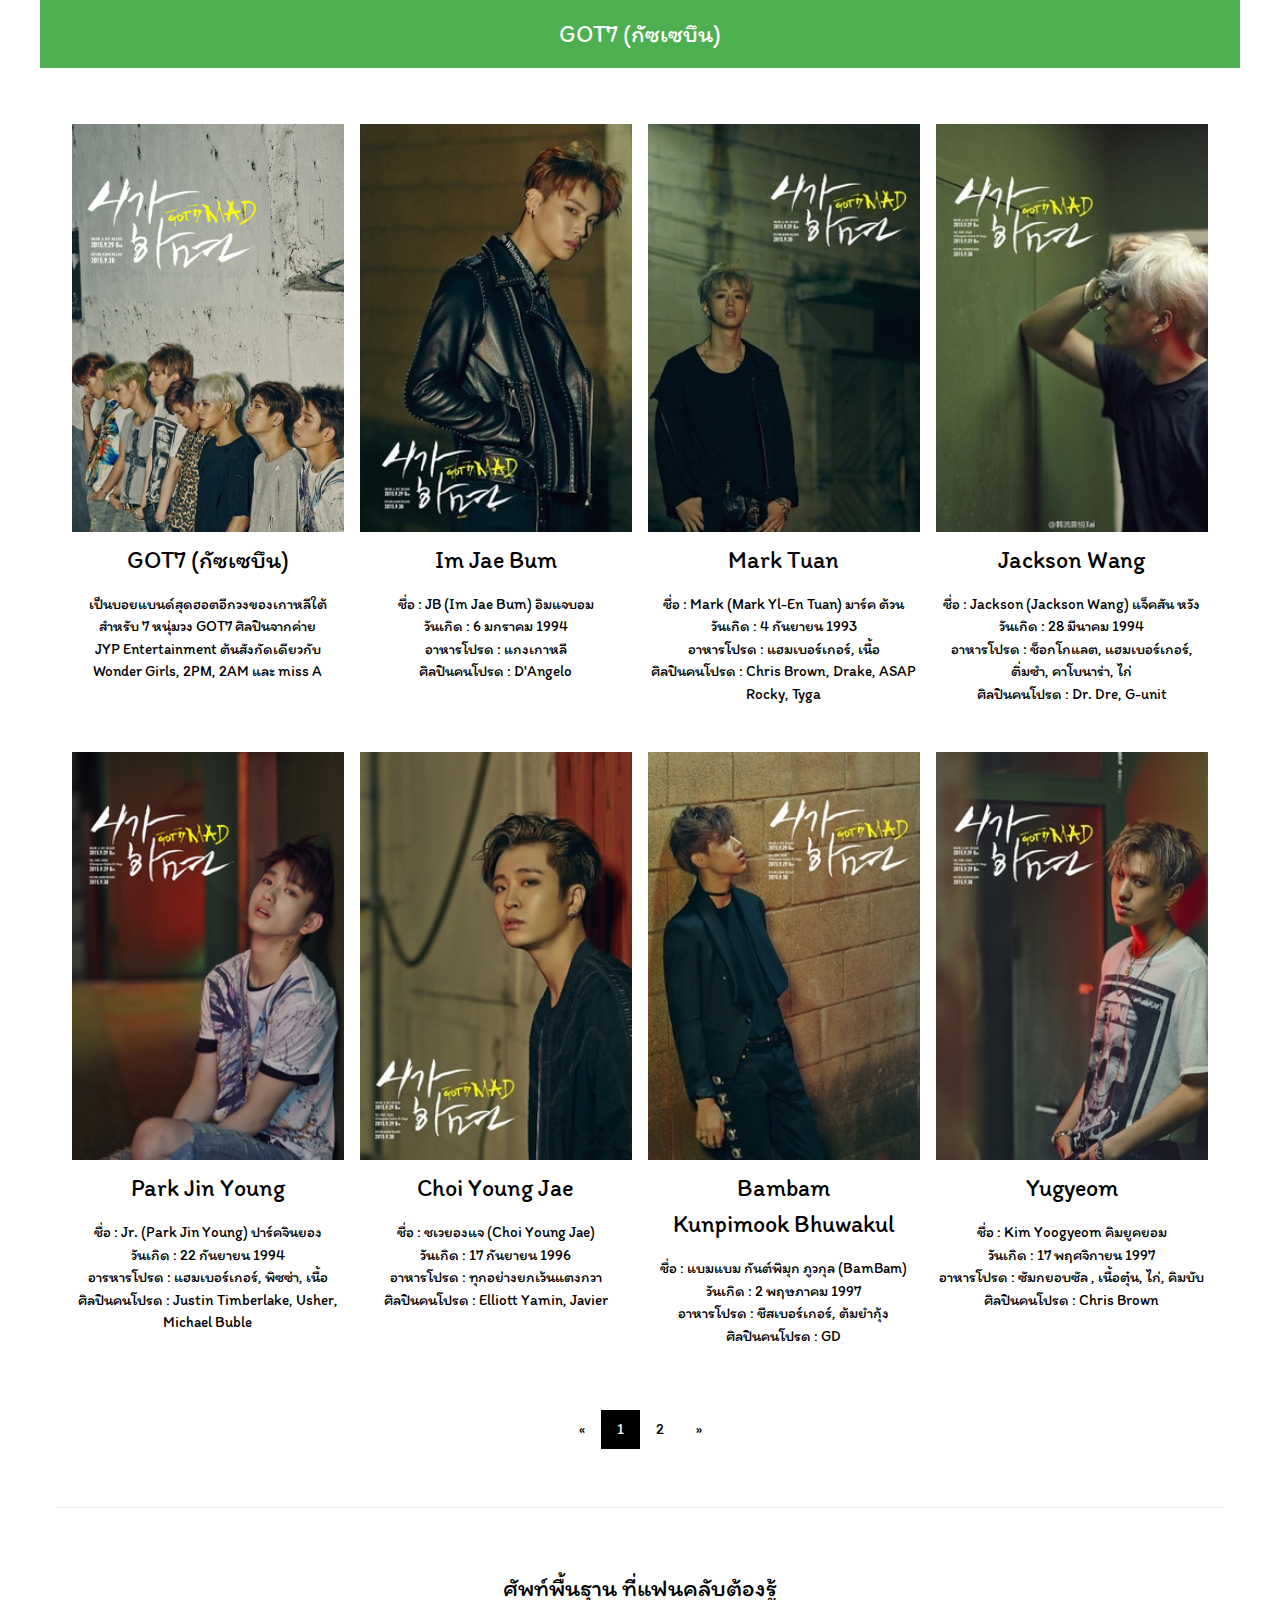
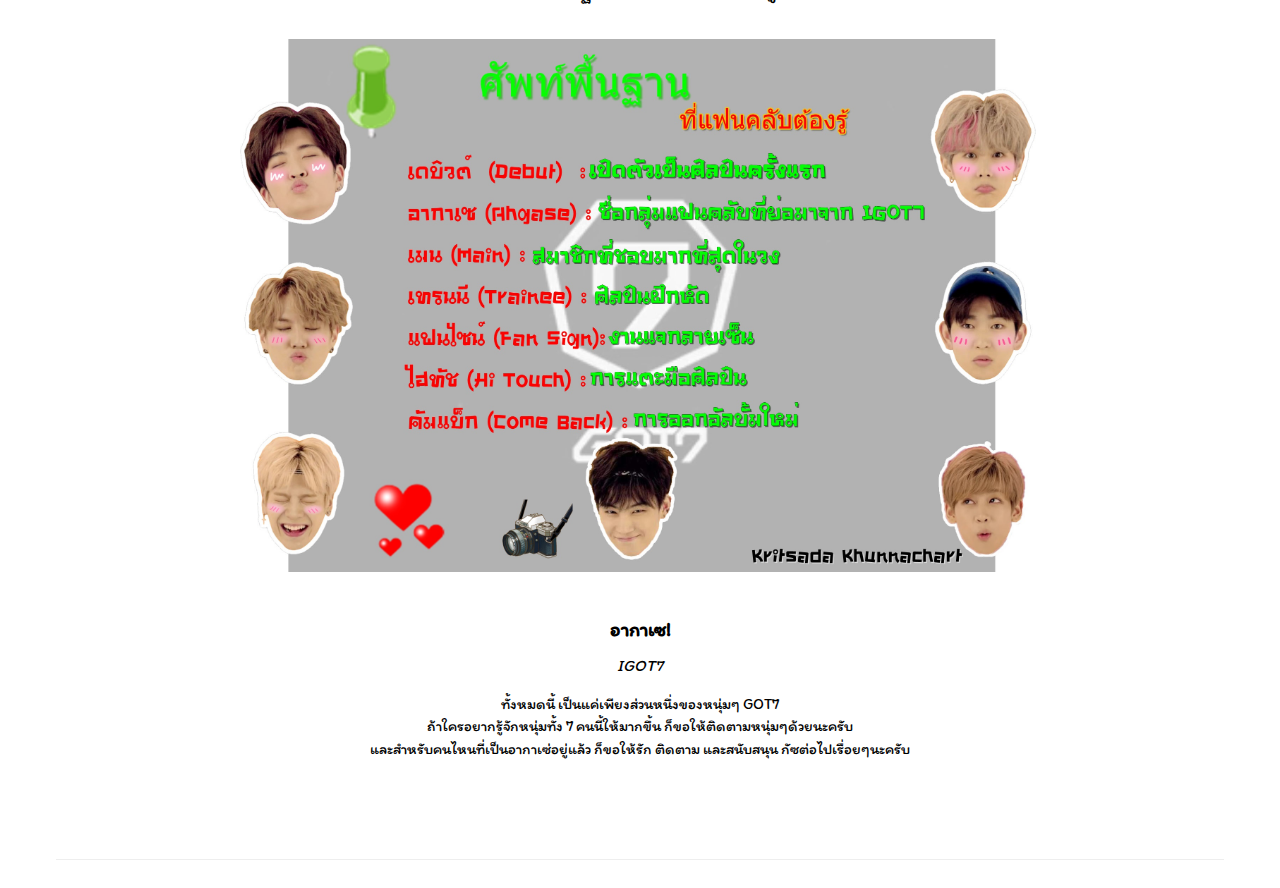
<file: GOT7/got7-1.html>
<!DOCTYPE html>
<html>
<title>GOT7 BY MAN</title>
<meta charset="UTF-8">
<meta name="viewport" content="width=device-width, initial-scale=1">
<link rel="stylesheet" href="https://www.w3schools.com/w3css/4/w3.css">
<link rel='stylesheet' href='https://fonts.googleapis.com/css?family=Itim' >
<style>
body,h1,h2,h3,h4,h5,h6 {font-family:"Itim",sans-serif}
.w3-bar-block .w3-bar-item {padding:20px}
</style>
<body>


<!-- Top menu -->
<div class="w3-top">
  <div class="w3-green w3-xlarge" style="max-width:1200px;margin:auto">
    
    
    <div class="w3-center w3-padding-16" >GOT7 (กัซเซบึน) </div>
  </div>
</div>
  
<!-- !PAGE CONTENT! -->
<div class="w3-main w3-content w3-padding" style="max-width:1200px;margin-top:100px">

  <!-- First Photo Grid-->
  <div class="w3-row-padding w3-padding-16 w3-center" id="food">
    <div class="w3-quarter">
      <img src="GOT7/GOT7.1.jpg" alt="GOT7" style="width:100%">
      <h3>GOT7 (กัซเซบึน) </h3>
      <p>เป็นบอยแบนด์สุดฮอตอีกวงของเกาหลีใต้ <br> 
		    สำหรับ 7 หนุ่มวง GOT7 ศิลปินจากค่าย <br>
		 JYP Entertainment ต้นสังกัดเดียวกับ  <br>
		 Wonder Girls, 2PM, 2AM และ miss A </p>
    </div>
    <div class="w3-quarter">
      <img src="GOT7/1.1.jpg" alt="JB" style="width:100%">
      <h3> Im Jae Bum</h3>
      <p>ชื่อ : JB (Im Jae Bum) อิมแจบอม <br>
		   วันเกิด : 6 มกราคม 1994  <br>
                           อาหารโปรด : แกงเกาหลี<br>
		  ศิลปินคนโปรด : D'Angelo </p>
    </div>
    <div class="w3-quarter">
      <img src="GOT7/1.2.jpg" alt="Mark" style="width:100%">
      <h3>Mark Tuan</h3>
      <p>ชื่อ : Mark (Mark Yl-En Tuan) มาร์ค ต้วน<br>
		    วันเกิด : 4 กันยายน 1993<br>
		    อาหารโปรด : แฮมเบอร์เกอร์, เนื้อ<br>
		    ศิลปินคนโปรด : Chris Brown, Drake, ASAP Rocky, Tyga</p>
    </div>
    <div class="w3-quarter">
      <img src="GOT7/1.3.jpg" alt="Jackson" style="width:100%">
      <h3>Jackson Wang</h3>
      <p>ชื่อ : Jackson (Jackson Wang) แจ็คสัน หวัง <br>
		   วันเกิด : 28 มีนาคม 1994 <br>
		   อาหารโปรด : ช็อกโกแลต, แฮมเบอร์เกอร์, ติ่มซำ, คาโบนาร่า, ไก่ <br>
		   ศิลปินคนโปรด : Dr. Dre, G-unit </p>
    </div>
  </div>
  
  <!-- Second Photo Grid-->
  <div class="w3-row-padding w3-padding-16 w3-center">
    <div class="w3-quarter">
      <img src="GOT7/1.4.png" alt="Jinyoung" style="width:100%">
      <h3>Park Jin Young</h3>
      <p>ชื่อ : Jr. (Park Jin Young) ปาร์คจินยอง<br>
		   วันเกิด : 22 กันยายน 1994<br>
		   อารหารโปรด : แฮมเบอร์เกอร์, พิซซ่า, เนื้อ<br>
		   ศิลปินคนโปรด : Justin Timberlake, Usher, Michael Buble</p>
    </div>
    <div class="w3-quarter">
      <img src="GOT7/1.5.jpg" alt="Youngjea" style="width:100%">
      <h3>Choi Young Jae</h3>
      <p>ชื่อ : ชเวยองแจ (Choi Young Jae)<br>
                           วันเกิด : 17 กันยายน 1996 <br>
                           อาหารโปรด : ทุกอย่างยกเว้นแตงกวา <br>
                           ศิลปินคนโปรด : Elliott Yamin, Javier</p>
    </div>
    <div class="w3-quarter">
      <img src="GOT7/1.6.jpg" alt="BamBam" style="width:100%">
      <h3>Bambam <br> Kunpimook Bhuwakul</h3>
      <p>ชื่อ : แบมแบม กันต์พิมุก ภูวกุล (BamBam)<br>
		   วันเกิด : 2 พฤษภาคม 1997 <br>
		   อาหารโปรด : ชีสเบอร์เกอร์, ต้มยำกุ้ง <br>
                           ศิลปินคนโปรด : GD</p>
    </div>
    <div class="w3-quarter">
      <img src="GOT7/1.7.jpg" alt="Yugyeom" style="width:100%">
      <h3>Yugyeom</h3>
      <p>ชื่อ : Kim Yoogyeom คิมยูคยอม<br>
		  วันเกิด : 17 พฤศจิกายน 1997<br>
		  อาหารโปรด : ซัมกยอบซัล , เนื้อตุ๋น, ไก่, คิมบับ<br>
		  ศิลปินคนโปรด : Chris Brown</p>
    </div>
  </div>

  
  
  <!-- Pagination -->
  <div class="w3-center w3-padding-32">
    <div class="w3-bar">
      <a href="got7-1.html" class="w3-bar-item w3-button w3-hover-black">«</a>
      <a href="got7-1.html" class="w3-bar-item w3-black w3-button">1</a>
      <a href="got7-2.html" class="w3-bar-item w3-button w3-hover-black">2</a>
      <!-- a href="foodtemplate3.html" class="w3-bar-item w3-button w3-hover-black">3</a -->
      <a href="got7-2.html" class="w3-bar-item w3-button w3-hover-black">»</a>
    </div>
  </div>
  
  <hr id="about">

  <!-- About Section -->
  <div class="w3-container w3-padding-32 w3-center">  
    <h3>ศัพท์พื้นฐาน ที่แฟนคลับต้องรู้ </h3><br>
    <img src="GOT7/WORD.jpg" alt="Me" class="w3-image" style="display:block;margin:auto" width="800" height="533">
    <div class="w3-padding-32">
      <h4><b>อากาเซ!</b></h4>
      <h6><i> IGOT7</i></h6>
      <p>ทั้งหมดนี้ เป็นแค่เพียงส่วนหนึ่งของหนุ่มๆ GOT7 <br>
    	  ถ้าใครอยากรู้จักหนุ่มทั้ง 7 คนนี้ให้มากขึ้น ก็ขอให้ติดตามหนุ่มๆด้วยนะครับ <br>  
		  และสำหรับคนไหนที่เป็นอากาเซ่อยู่แล้ว ก็ขอให้รัก ติดตาม และสนับสนุน กัซต่อไปเรื่อยๆนะครับ</p>
    </div>
  </div>
  <hr>
  

</div>



</body>
</html>
</file>
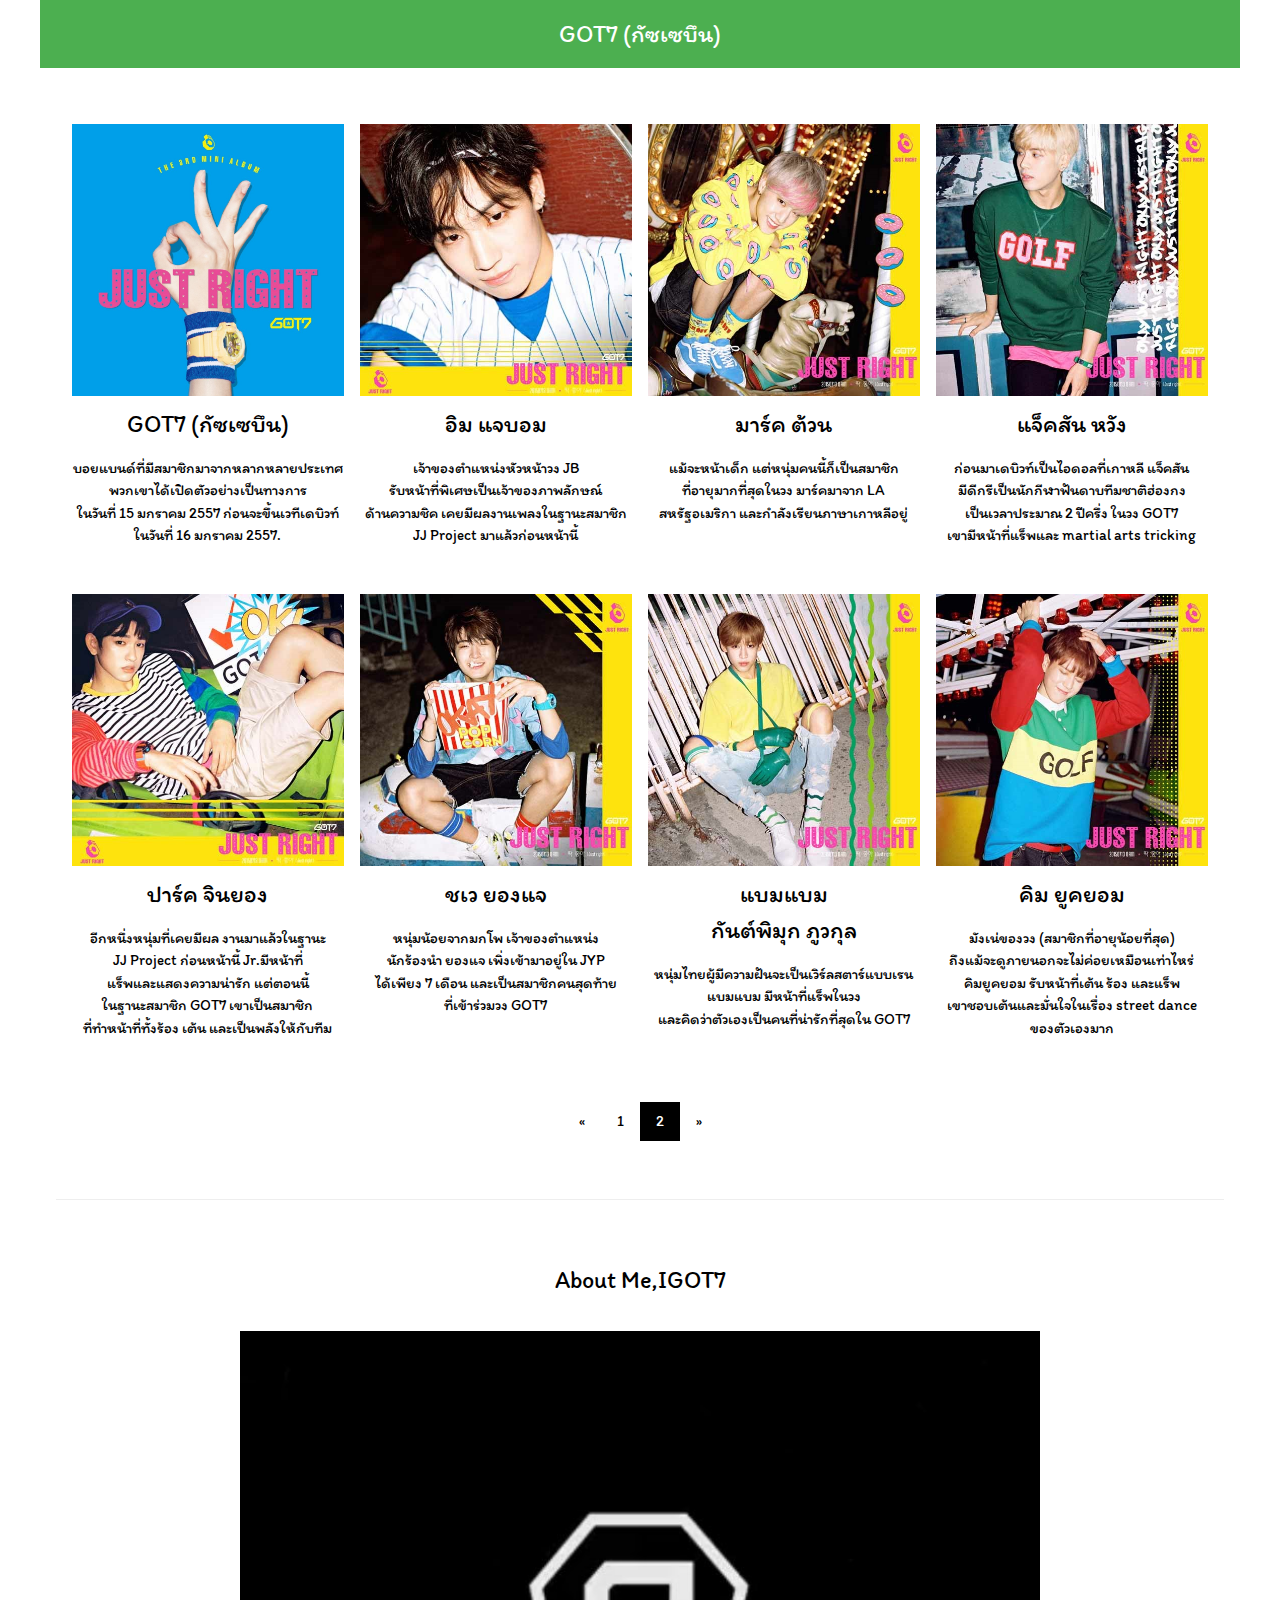
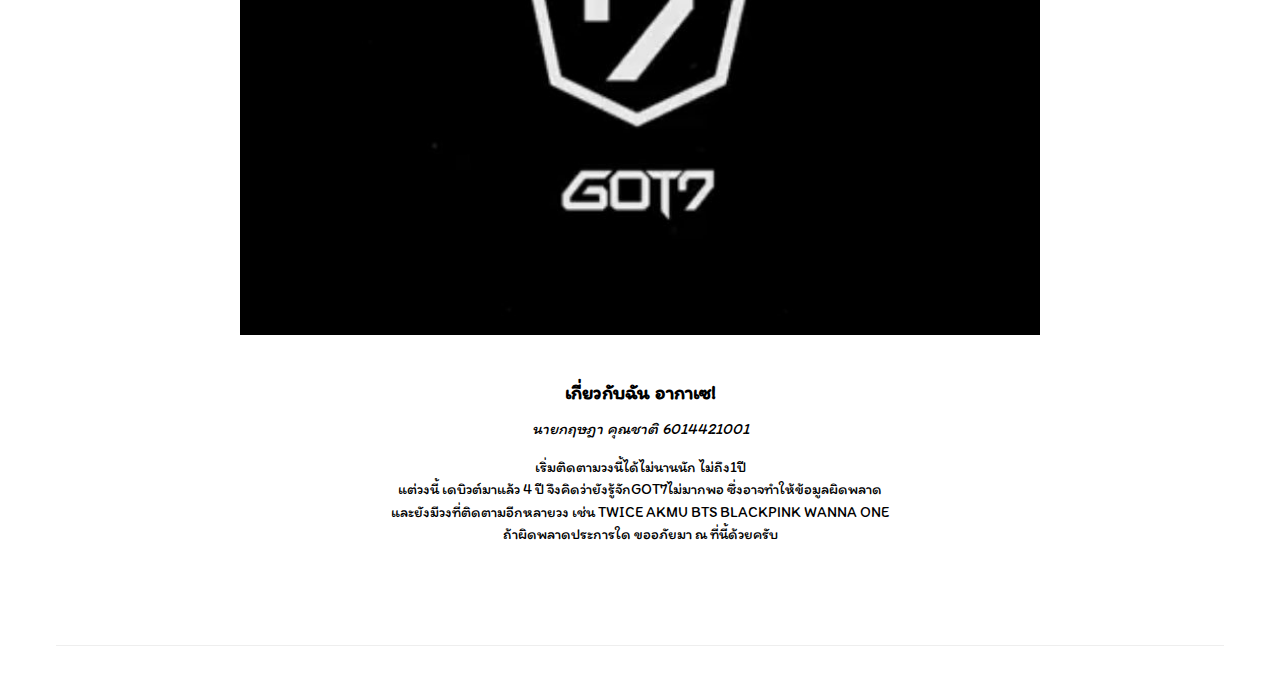
<file: GOT7/got7-2.html>
<!DOCTYPE html>
<html>
<title>GOT7 BY MAN</title>
<meta charset="UTF-8">
<meta name="viewport" content="width=device-width, initial-scale=1">
<link rel="stylesheet" href="https://www.w3schools.com/w3css/4/w3.css">
<link rel='stylesheet' href='https://fonts.googleapis.com/css?family=Itim' >
<style>
body,h1,h2,h3,h4,h5,h6 {font-family:"Itim",sans-serif}
.w3-bar-block .w3-bar-item {padding:20px}
</style>
<body>


<!-- Top menu -->
<div class="w3-top">
  <div class="w3-green w3-xlarge" style="max-width:1200px;margin:auto">
    
    
    <div class="w3-center w3-padding-16"> GOT7 (กัซเซบึน)  </div>
  </div>
</div>
  
<!-- !PAGE CONTENT! -->
<div class="w3-main w3-content w3-padding" style="max-width:1200px;margin-top:100px">

  <!-- First Photo Grid-->
  <div class="w3-row-padding w3-padding-16 w3-center" id="food">
    <div class="w3-quarter">
      <img src="GOT7/GOT7.2.jpg" alt="กัซ" style="width:100%">
      <h3> GOT7 (กัซเซบึน) </h3>
      <p>บอยแบนด์ที่มีสมาชิกมาจากหลากหลายประเทศ<br> พวกเขาได้เปิดตัวอย่างเป็นทางการ<br>ในวันที่ 15 มกราคม 2557 ก่อนจะขึ้นเวทีเดบิวท์<br> ในวันที่ 16 มกราคม 2557.</p>
    </div>
    <div class="w3-quarter">
      <img src="GOT7/2.1.jpg" alt="เจบี" style="width:100%">
      <h3>อิม แจบอม</h3>
      <p>เจ้าของตำแหน่งหัวหน้าวง JB <br> รับหน้าที่พิเศษเป็นเจ้าของภาพลักษณ์<br> ด้านความชิค เคยมีผลงานเพลงในฐานะสมาชิก <br>JJ Project มาแล้วก่อนหน้านี้</p>
    </div>
    <div class="w3-quarter">
      <img src="GOT7/2.2.jpg" alt="มัคคึ" style="width:100%">
      <h3>มาร์ค ต้วน</h3>
      <p>แม้จะหน้าเด็ก แต่หนุ่มคนนี้ก็เป็นสมาชิก <br>ที่อายุมากที่สุดในวง มาร์คมาจาก LA <br> สหรัฐอเมริกา และกำลังเรียนภาษาเกาหลีอยู่</p>
      
    </div>
    <div class="w3-quarter">
      <img src="GOT7/2.3.jpg" alt="แจ็คสัน" style="width:100%">
      <h3>แจ็คสัน  หวัง</h3>
      <p>ก่อนมาเดบิวท์เป็นไอดอลที่เกาหลี แจ็คสัน  <br>มีดีกรีเป็นนักกีฬาฟันดาบทีมชาติฮ่องกง <br>เป็นเวลาประมาณ 2 ปีครึ่ง ในวง GOT7<br> เขามีหน้าที่แร็พและ martial arts tricking</p>
    </div>
  </div>
  
  <!-- Second Photo Grid-->
  <div class="w3-row-padding w3-padding-16 w3-center">
    <div class="w3-quarter">
      <img src="GOT7/2.4.jpg" alt="จินยอง" style="width:100%">
      <h3>ปาร์ค จินยอง</h3>
      <p> อีกหนึ่งหนุ่มที่เคยมีผล งานมาแล้วในฐานะ <br> JJ Project ก่อนหน้านี้ Jr.มีหน้าที่ <br> แร็พและแสดงความน่ารัก แต่ตอนนี้ <br>ในฐานะสมาชิก GOT7 เขาเป็นสมาชิก <br>ที่ทำหน้าที่ทั้งร้อง เต้น และเป็นพลังให้กับทีม
</p>
    </div>
    <div class="w3-quarter">
      <img src="GOT7/2.5.jpg" alt="ยองแจ" style="width:100%">
      <h3>ชเว ยองแจ</h3>
      <p> หนุ่มน้อยจากมกโพ เจ้าของตำแหน่ง <br>นักร้องนำ ยองแจ เพิ่งเข้ามาอยู่ใน JYP <br>ได้เพียง 7 เดือน และเป็นสมาชิกคนสุดท้าย <br>ที่เข้าร่วมวง GOT7 
</p>
    </div>
    <div class="w3-quarter">
      <img src="GOT7/2.6.jpg" alt="แบมแบม" style="width:100%">
      <h3>แบมแบม <br> กันต์พิมุก ภูวกุล </h3>
      <p>หนุ่มไทยผู้มีความฝันจะเป็นเวิร์ลสตาร์แบบเรน <br>แบมแบม มีหน้าที่แร็พในวง <br> และคิดว่าตัวเองเป็นคนที่น่ารักที่สุดใน GOT7</p>
    </div>
    <div class="w3-quarter">
      <img src="GOT7/2.7.jpg" alt="ยูคยอม" style="width:100%">
      <h3>คิม ยูคยอม</h3>
      <p>มังเน่ของวง (สมาชิกที่อายุน้อยที่สุด) <br> ถึงแม้จะดูภายนอกจะไม่ค่อยเหมือนเท่าไหร่ <br> คิมยูคยอม รับหน้าที่เต้น ร้อง และแร็พ   <br>เขาชอบเต้นและมั่นใจในเรื่อง street dance  <br>ของตัวเองมาก</p>
    </div>
  </div>

  <!-- Pagination -->
  <div class="w3-center w3-padding-32">
    <div class="w3-bar">
      <a href="got7-1.html" class="w3-bar-item w3-button w3-hover-black">«</a>
     <a href="got7-1.html" class="w3-bar-item w3-button w3-hover-black">1</a>
      <a href="got7-2.html" class="w3-bar-item w3-black w3-button">2</a>
      <!-- a href="foodtemplate3.html" class="w3-bar-item w3-button w3-hover-black">3</a -->
      <a href="got7-2.html" class="w3-bar-item w3-button w3-hover-black">»</a>
    </div>
  </div>
  
  <hr id="about">

  <!-- About Section -->
  <div class="w3-container w3-padding-32 w3-center">  
    <h3>About Me,IGOT7</h3><br>
    <img src="GOT7/LOGO.jpg" alt="Me" class="w3-image" style="display:block;margin:auto" width="800" height="533">
    <div class="w3-padding-32">
      <h4><b>เกี่ยวกับฉัน อากาเซ!</b></h4>
      <h6><i>นายกฤษฎา คุณชาติ 6014421001</i></h6>
      <p>เริ่มติดตามวงนี้ได้ไม่นานนัก ไม่ถึง1ปี <br>แต่วงนี้ เดบิวต์มาแล้ว 4 ปี  จึงคิดว่ายังรู้จักGOT7ไม่มากพอ ซึ่งอาจทำให้ข้อมูลผิดพลาด <br> และยังมีวงที่ติดตามอีกหลายวง เช่น  TWICE AKMU BTS BLACKPINK WANNA ONE <br>  ถ้าผิดพลาดประการใด ขออภัยมา ณ ที่นี้ด้วยครับ</p>
    </div>
  </div>
  <hr>
  

</div>



</body>
</html>
</file>
